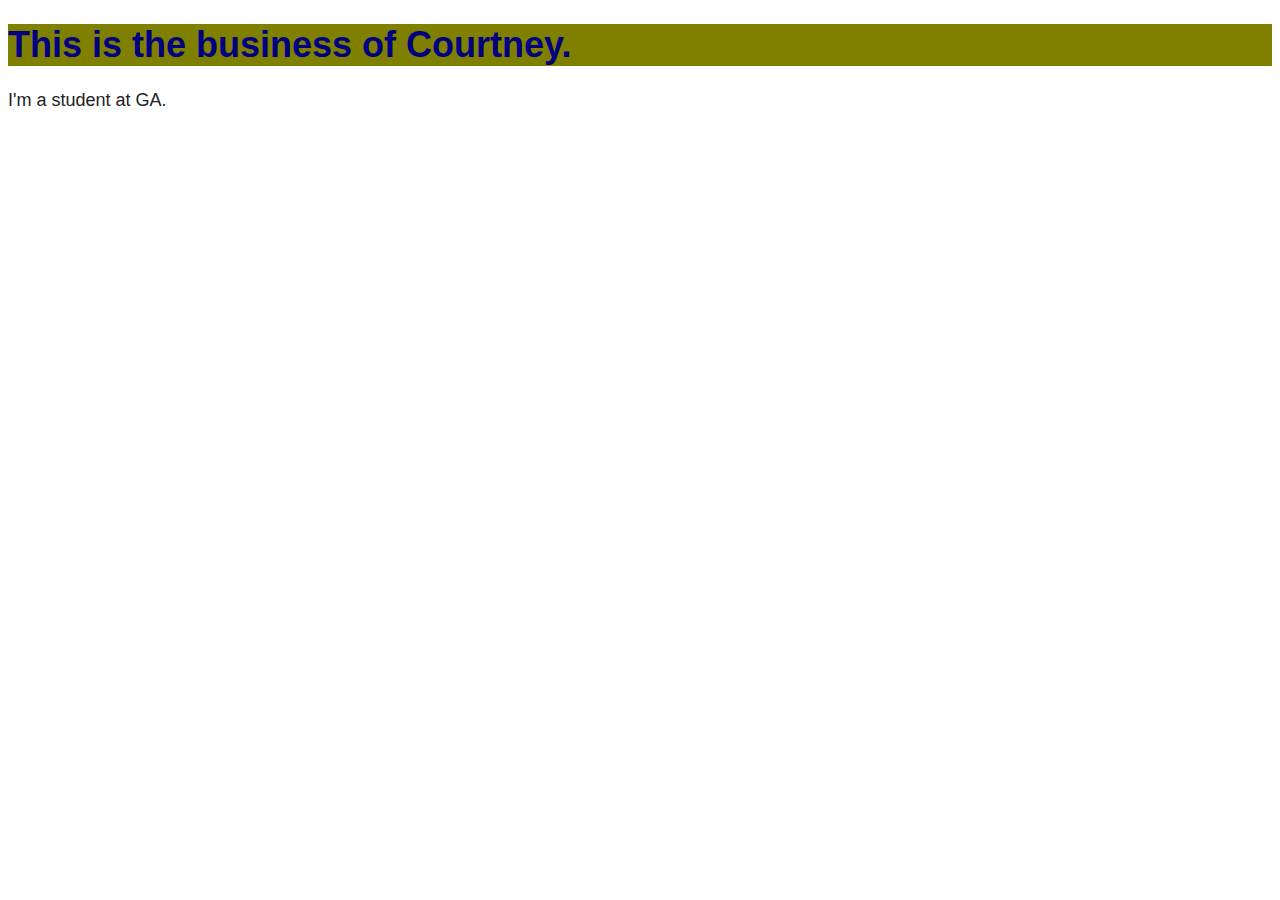
<file: unit1/index.html>
<!DOCTYPE html>
<html>
<head>
	<title>The name of my business</title>
	<link rel="stylesheet" type="text/css" href="style.css">
</head>
<body>
	<h1>This is the business of Courtney.</h1>
	<p>I'm a student at GA.</p>
</body>
</html>
</file>
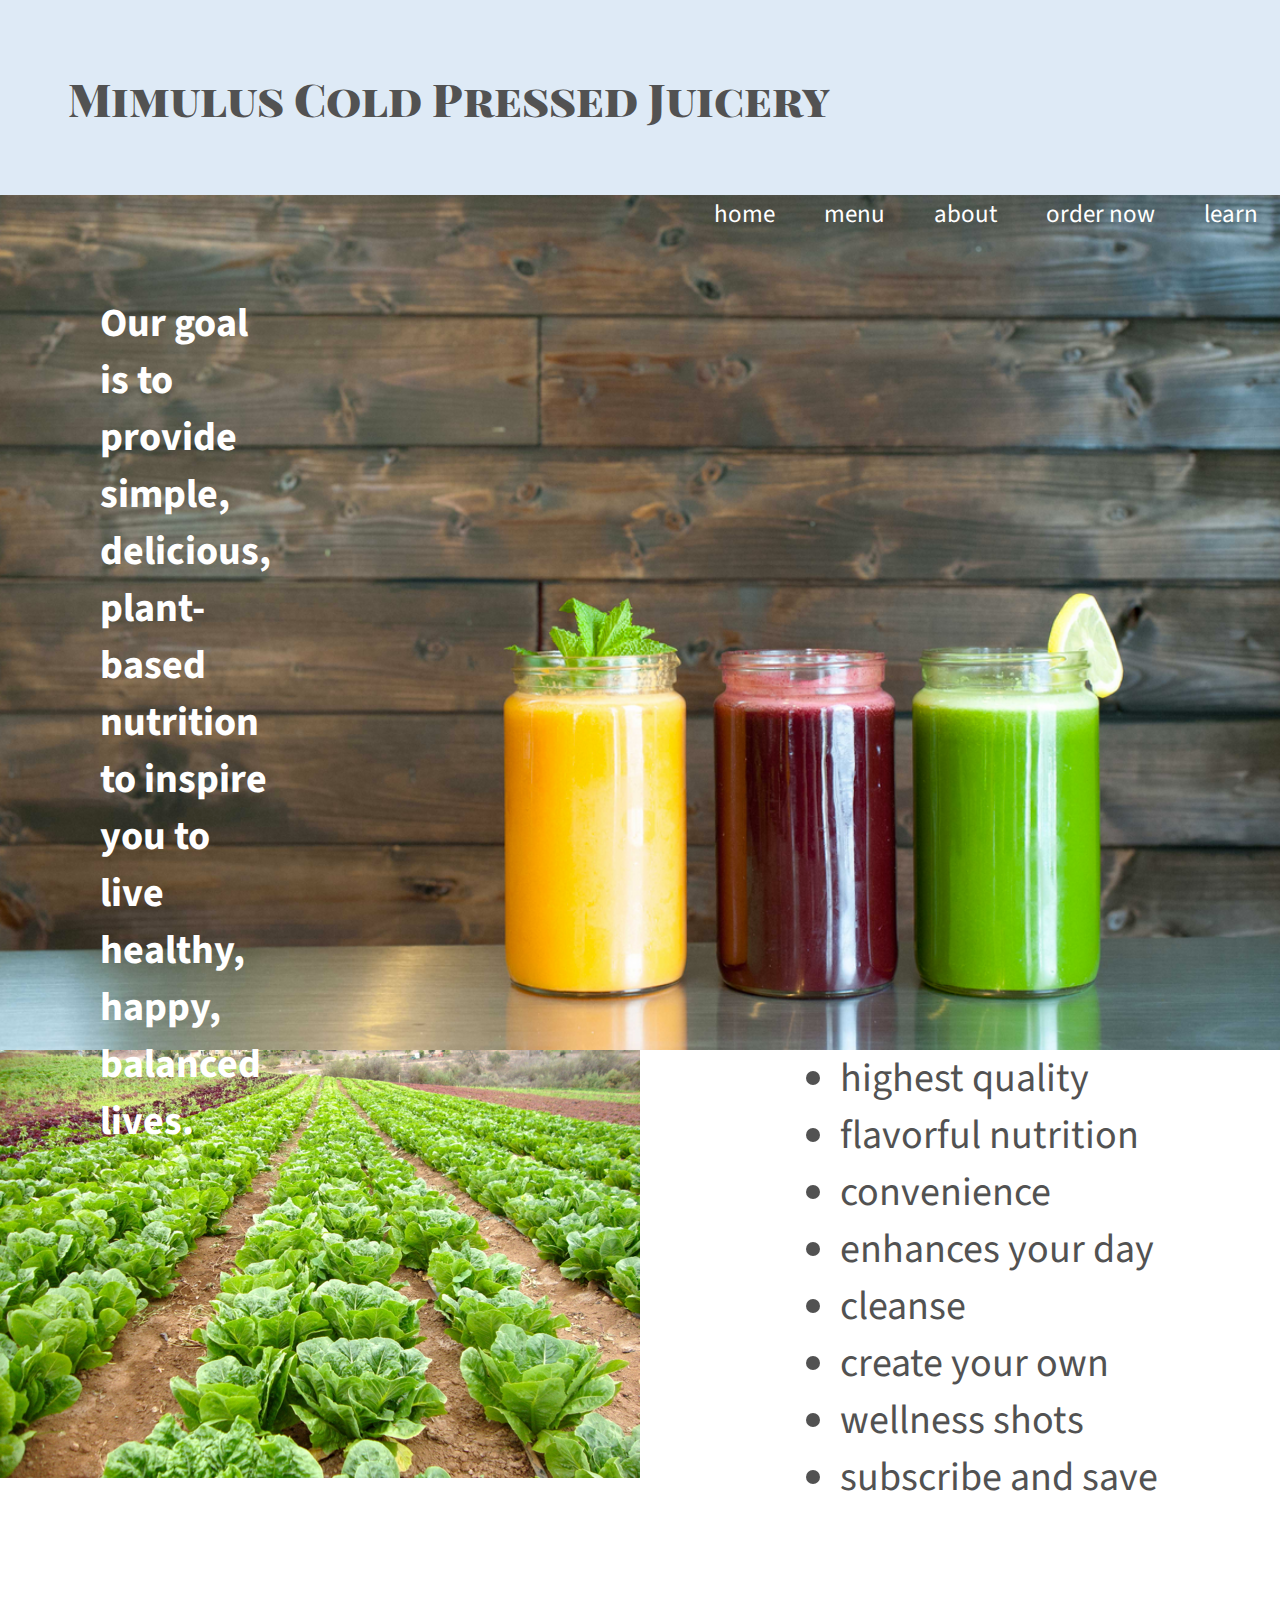
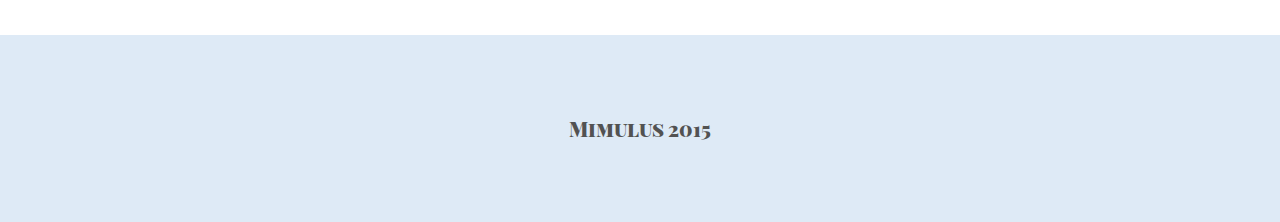
<file: unit3/index.html>
<!DOCTYPE html>
<html>

<head>
	<title>Mimulus</title>
	<link rel="stylesheet" type="text/css" href="style.css"/>
	<link href='http://fonts.googleapis.com/css?family=Playfair+Display+SC' rel='stylesheet' type='text/css'>
	<link href='http://fonts.googleapis.com/css?family=Source+Sans+Pro:400,300' rel='stylesheet' type='text/css'>
</head>

<body>
	<header>
		<p class="logo">Mimulus Cold Pressed Juicery</p>

		<nav>
			<a href="/home/">home</a>
			<a href="/menu">menu</a>
			<a href="/about">about</a>
			<a href="/order now">order now</a>
			<a href="/learn">learn</a>
		</nav>
	</header>

	<section id="splash">
		<h1>Our goal is to provide simple, delicious, plant-based nutrition to inspire you to live healthy, happy, balanced lives.</h1>
	</section>
	
	
	<section id="splash2">
		<img src="images/green-lettuce-field.jpg" alt="Green Lettuce Field">
	
		<ul>
			<li>highest quality</li>
			<li>flavorful nutrition</li>
			<li>convenience</li>
			<li>enhances your day</li>
			<li>cleanse</li>
			<li>create your own</li>
			<li>wellness shots</li>
			<li>subscribe and save</li>
		</ul>
	</section>

	
	    <footer>
			<p>Mimulus 2015</p>
		</footer>
    

</body>
</html>
</file>
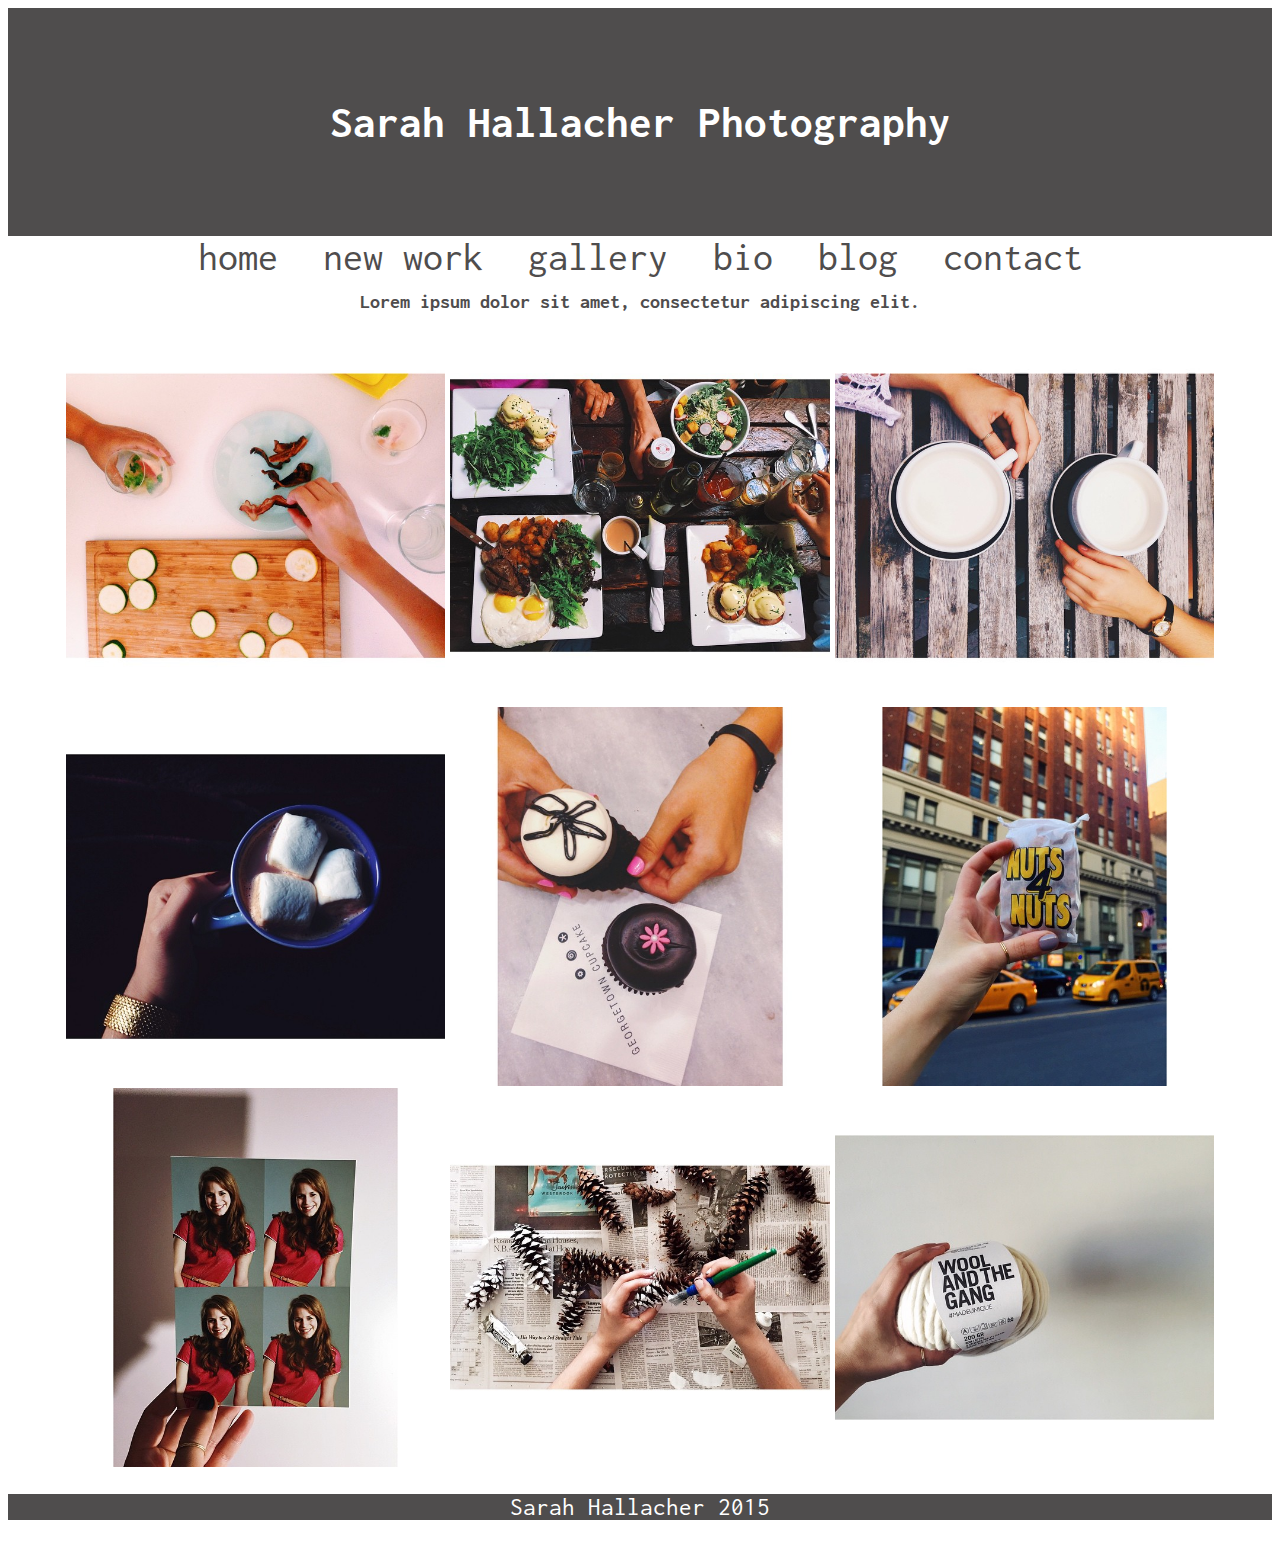
<file: unit6/index.html>
<!DOCTYPEhtml>
<html>

<head>

<head>
	<div>
	<title>Sarah Hallacher Photography</title>
    </div>
	
	<link rel="stylesheet" type="text/css" href="style.css">
	<link href='http://fonts.googleapis.com/css?family=Inconsolata' rel='stylesheet' type='text/css'>
</head>

<body>
	<header>
		<p>Sarah Hallacher Photography</p>
	</header>
	
	<nav>
		<a href="/home/">home</a>
		<a href="/new work/">new work</a> 
	    <a href="/gallery/">gallery</a>
	    <a href="/bio/">bio</a>
	    <a href="blog/">blog</a>
	    <a href="contact/">contact</a>
	</nav>
	
	<link href='http://fonts.googleapis.com/css?family=Inconsolata' rel='stylesheet' type='text/css'>
	
	<h1>Lorem ipsum dolor sit amet, consectetur adipiscing elit.</h1>

	<section id="gallery">
		<img src="images/bacon.jpg" alt="bacon">
		<img src="images/brunch.jpg" alt="brunch">
		<img src="images/chai.jpg" alt="chai">
		<img src="images/cocoa.jpg" alt="cocoa">
		<img src="images/cupcakes.jpg" alt="cupcakes">
		<img src="images/nuts.jpg" alt="nuts">
		<img src="images/photobooth.jpg" alt="photobooth">
		<img src="images/pinecones.jpg" alt="pinecoes">
		<img src="images/yarn.jpg" alt="yarn">
	</section>

<footer>
	<p>Sarah Hallacher 2015</P>
</footer>

</body>
</html>
</file>
<file: unit1/style.css>
body {
  color:#222;
  font-family:helvetica, arial, sans-serif;
  font-size:18px;
}
h1 { 
  color: navy;
  background-color: olive;
}
</file>
<file: unit3/style.css>
* { margin:0;padding:0;box-sizing:border-box; }
body{
	color:#ffffff;
	font-size: 20px;
	font-family: 'Source Sans Pro', sans-serif;
}

p.logo{
	background-color: #deeaf6;
	color: #525252;
	font-size: 45px;
	font-weight: 900;
	text-align: left;
	font-family: 'Playfair Display SC', serif;
	padding: 1.5em;
	
}

nav {
	float: right;
}

nav a {
	color: #ffffff;
	text-decoration: none;
	text-transform: lowercase;
	background-color: auto;
    font-size: 25px;
	margin: 10px;
	padding: .5em;
}

section#splash {
	background-image:url(images/juiceshot.png);
	background-repeat:no-repeat;
	background-size:cover;
	height: 95vh;
	text-align: left;
	padding: 5em;
	padding-right: 50em;
}

section#splash2 {
	background-image:url(images/green-lettuce-field.jpg);
	background-repeat:no-repeat;
	background-size: inherit;
	height:65vh;
	float: left;
	font-size: 40px;
}

ul {
	color: #525252;
	margin-left: 5em;
	float: right;
	clear: right;
}

li.open {list-style: circle;
}


footer {
	color: #525252;
	background-color: #deeaf6;
	font-size: 20px;
	font-weight: 900;
	text-align: center;
	font-family: 'Playfair Display SC', serif;
	padding: 4em;
	clear: both;
}



@media only screen and (max-width: 800px) {
	nav{
		float: none;
	}

	body {
		font-size: 1em
	}

	#splash2 {
		float: none;
	}



}

@media only screen and (max-width: 320px) {
	header, nav {
		text-align: center;
		display: block;
	}

	body{ font-size: 1em;
	}
	
}
</file>
<file: unit6/style.css>
/* .clearfix:after; */
body{
	color:#4f4d4d;
	font-family: 'Inconsolata', serif;
	font-size: 10px;
	text-align: center;

}

header{
	color: #ffffff;
	background-color: #4f4d4d;
	font-weight: bold;
	text-align: center;
	font-family: 'Inconsolata', serif;
	padding: 1em;
	text-decoration: capitalize;
	font-size: 45px;
}

nav a {
	color: #4f4d4d;
	text-decoration: none;
	text-transform: lowercase;
	background-color: #ffffff;
    font-size: 40px;
    text-align: center;
    margin: 20px;

}

#gallery img{
	
	width: 30%;
}

footer{
	font-size: 25px;
	color: #ffffff;
	background-color: #4f4d4d;
}
</file>
